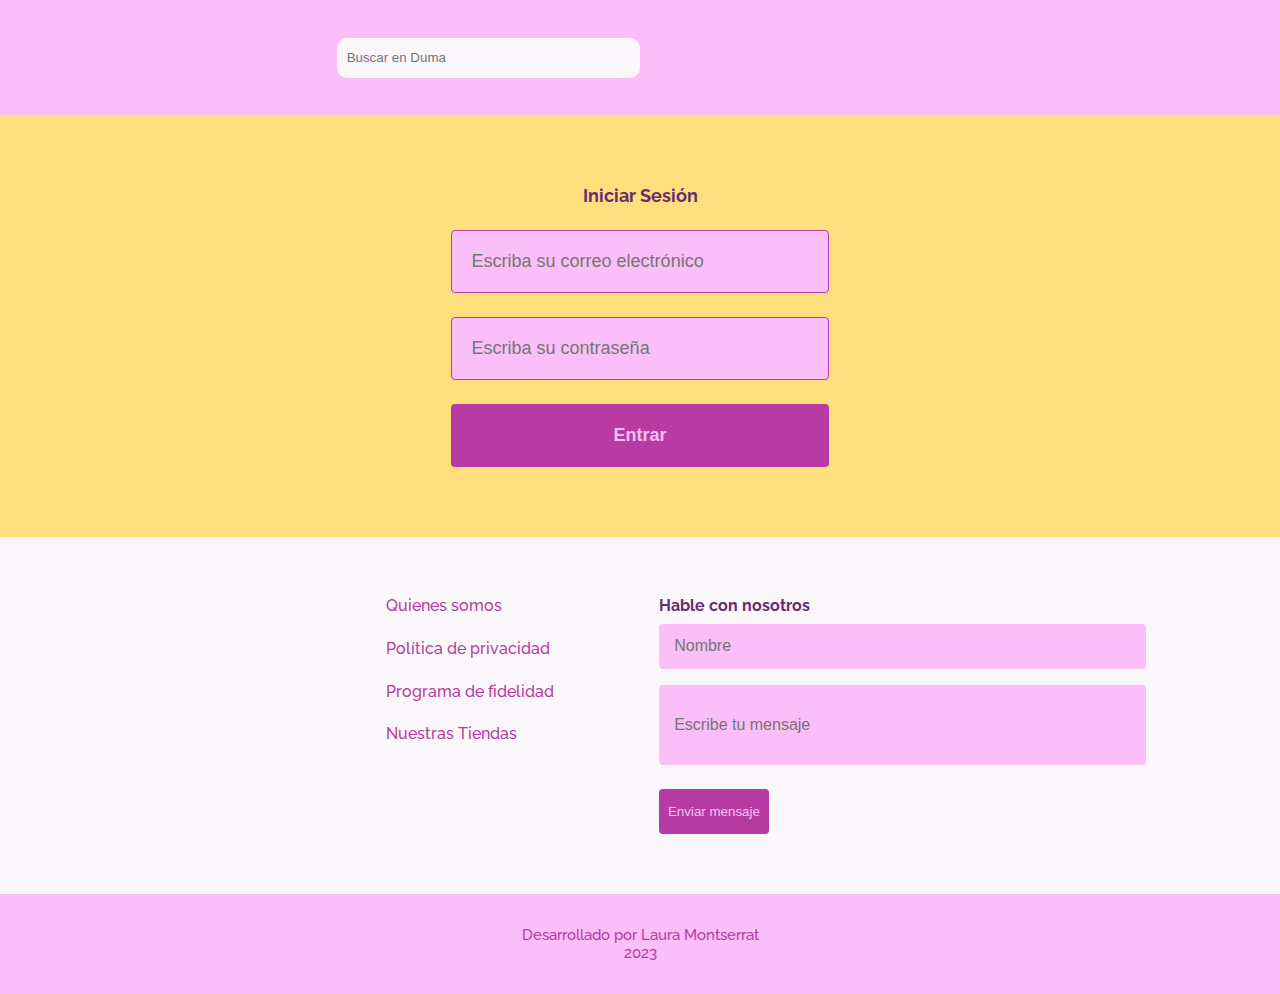
<file: login.html>
<!DOCTYPE html>
<html lang="en">
<head>
    <meta charset="UTF-8">
    <meta http-equiv="X-UA-Compatible" content="IE=edge">
    <meta name="viewport" content="width=device-width, initial-scale=1.0">
    <link
    href="https://fonts.googleapis.com/css2?family=Montserrat:wght@100;200;300;400;500;600;700;800;900&family=Poppins:wght@100;200;300;400;500;600;700;800;900&display=swap"
    rel="stylesheet" />
 

    <title>🎮 Alura Geek</title>
    <link rel="stylesheet" href="css/styel.css">
    <link rel="stylesheet" href="css/header.css">
    <link rel="stylesheet" href="css/contact.css">
    <link rel="stylesheet" href="css/responsive.css">
    <link rel="stylesheet" href="css/login-section.css">
    <link rel="stylesheet" href="css/responsive2.css">
</head>
</head>
<body>
   <div class="container__header">
    <header>
        <div class="leftheader">
            <div class="leftheader__logos">
            </div>
            <div class="leftheader__input">
                <input type="text" placeholder="Buscar en Duma" >
            <button class="btnNav"><i class="fa-solid fa-magnifying-glass"></i></button>
            </div>
        </div>
       
        <button class="btnres"><i class="fa-solid fa-magnifying-glass"></i></button>
    </header>
   </div>
  
<section class="section__login">
    <div class="sesion__container">
        <p class="sesion">Iniciar Sesión</p>
        <input type="text" placeholder="Escriba su correo electrónico" class="input__correo">
        <input type="password" placeholder="Escriba su contraseña" class="input__pass">
        <button class="btn__sesion">Entrar</button>
    </div>
   
</section>
<section class="contact">
    <div class="contact-main">
        <div class="contact__logo">
        </div>
        <div class="contact__more">
            <p>Quienes somos</p>
            <p class="p">Política de privacidad</p>
            <p class="p">Programa de fidelidad</p>
            <p class="p">Nuestras Tiendas</p>
        </div>
        <div class="contact__inputs">
            <p>Hable con nosotros</p>
            <input type="text" placeholder="Nombre" class="inputnombre">
            <input type="text" placeholder="Escribe tu mensaje" class="textarea">
            <button class="btncontact">Enviar mensaje</button>
        </div>
    </div>
</section>
<footer>
    <p>Desarrollado por Laura Montserrat</p>
    <p>2023</p>
</footer>
</body>
</html>
</file>
<file: css/styel.css>
@import url('https://fonts.googleapis.com/css2?family=Raleway:wght@400;500;700&display=swap');
:root {
  --body-color: #fabff9;
  --text-color: #6A2C70;
  --text-color2: #f9f7f9;
  --text-color3: #b83ba3;
  
  --font-montserrat: "Montserrat", sans-serif;
  --font-poppins: "Poppins", sans-serif;
}
*{
  margin: 0;
  padding: 0;
  box-sizing: border-box;
}

body{
  background: var(--body-color);
  min-height: 100vh;
  text-rendering: optimizeSpeed;
  font-family: var(--font-poppins);
  font-size: 16px;
}
input{
  background: var(--body-color);
}
</file>
<file: css/header.css>
.container__header {
  background: var(--body-color);
  
  font-family: var(--font-poppins);

}
.btnres{
  width: 17px;
  height: 17px;
  background: var(--body-color);
  border: none;
  color: var(--text-color);
  cursor: pointer;
  display: none;
  font-size: 18px;
}
.container__header header {
  width: 100%;
  padding: 0px 10.5%;
  margin: auto;
  display: flex;
  align-items: center;
  justify-content: space-between;
  height: 115px;

  
}
.leftheader {
  display: flex;
  width: 50%;
  align-items: center;
  justify-content: space-between;
  gap: 4%;
}
.leftheader__logos {
  display: flex;
  max-width: 40%;
  
  
}
.imgLogo{
  max-width: 23.6%;
}
.leftheader__input {
  width: 60%;
  display: flex;
  height: 40px;
  
}
.leftheader__input input {
  width: 90%;

  border-bottom-left-radius: 10px;
  border-top-left-radius: 10px;
  border: none;
  background: var(--text-color2);
  padding-left: 10px;
  color: var(--text-color);
  height: 100%;
  font-weight: bold;
}

.btnNav {
  width: 10%;
  display: flex;
  align-items: center;
  justify-content: center;
  border-bottom-right-radius: 10px;
  border-top-right-radius: 10px;
  border: none;
  background: var(--text-color2);
  color: gray;
  height: 100%;
  
}
.btnNav:hover {
  cursor: pointer;
  color: var(--text-color3);
}
.titlelogo {
  color: var(--text-color);
  width: 17.3%;
}
.spanAlura {
  color: var(--text-color3);
}

.login {
  backface-visibility: hidden;
  width: 17%;
  border: solid var(--text-color3);
  display: flex;
  align-items: center;
  justify-content: center;
  border-radius: 5px;
  box-sizing: border-box;
  color: var(--text-color3);
  cursor: pointer;
    font-weight: 600;
  font-family: Circular, Helvetica, sans-serif;
  font-size: 1rem;

  letter-spacing: -0.01em;
  line-height: 1.3;
  padding: 1rem 1.25rem;

  text-decoration: none;
  transform: translateZ(0) scale(1);
  transition: transform 0.2s;
  user-select: none;
  --webkit-user-select: none;
  touch-action: manipulation;
  box-shadow: rgba(0, 0, 0, 0.24) 0px 3px 8px;
  font-family: 'Raleway', sans-serif;
}


.login:not(:disabled):hover {
  transform: scale(1.05);
}

.login:not(:disabled):hover:active {
  transform: scale(1.05) translateY(0.125rem);
}



.login:focus:not(:focus-visible) {
  outline: 0 solid transparent;
}
</file>
<file: css/contact.css>
.contact{
    background: var(--text-color2);
    padding: 60px 0;
    font-family: 'Raleway', sans-serif;
}
.contact-main{
    width: 100%;
    padding: 0px 10.5%;
    margin: auto;
    display: flex;
    gap: 10%;
}
.contact__logo{
    width: 160px;
    display: flex;
    gap: 2%;
    align-items: start;
    font-family: var(--font-poppins);
  
}

.contact__logo .imgLogo{
    width:40px;
}
.contact__more{
    width: 18%;
}
.contact__more p{
    color: var(--text-color3);
    font-size: 1rem;
    font-weight: 500;
    line-height: 18.78px;
}
.contact__more p:hover{
    cursor: pointer;
}
.p{
    margin-top: 24px;
}
.contact__inputs{
    width: 51%;
    
}
.contact__inputs p{
    font-size: 1rem;
    font-weight: 700;
    line-height: 18.78px;
    color: var(--text-color);
    margin-bottom: 8px;
}
.inputnombre{
    width: 100%;
    height: 45px;
    padding-left: 15px;
    border-radius: 4px;
    margin-bottom: 16px;
    border:  none;
    font-size: 1rem;
}
.textarea{
    width: 100%;
    height: 80px;
    padding-left: 15px;
    border-radius: 4px;
    margin-bottom: 24px;
    border:  none;
    font-size: 1rem;
}
.btncontact{
    width: 22.5%;
    height: 45px;
    border-radius: 4px;
    border:  none;
    background: var(--text-color3);
    color: var(--body-color);
}

.btncontact:hover{
    cursor: pointer;
    opacity: 90%;
}

footer{
    text-align: center;
    padding: 32px;
    font-family: 'Raleway', sans-serif;
    font-size: 15px;
    font-weight: 500;
    color: var(--text-color3)
}
</file>
<file: css/responsive.css>
@media screen and (max-width:768px){
    
    .container__header header{
        padding: 2%;
        display: flex;
        justify-content: space-between;
    }
    .leftheader__input{
        display: none;
    }
    .btnres{
        display: block;
    }
    .login{
        width: 130px;
        height: 40px;
    }
    .leftheader__logos{
        width: 100px;
    }
    .banner{
        height: 250px;
        margin-bottom: 16px;
    }
    .banner__container{
        padding: 0 2%;
        padding-top: 100px;
    }
    .banner__title{
        font-size: 22px;
        margin-bottom: 8px;
    }
    .banner__description{
        font-size: 14px;
    }
    .banner__btn{
        width: 120px;
        font-size: 14px;
    }
    .main__container{
        padding: 0 2%;
       margin-top: 0;
       margin-bottom: 16px;
    }
    .container{
        display: flex;
        flex-wrap: wrap;
    }
    .container__box{
        flex-basis: calc(48% ); 
        margin-bottom: 16px;
  
    }
    .container__title{
        font-size: 22px;
    }
    .container__todo{
        font-size: 14px;
    }
    .container__nav{
        margin-bottom: 16px;
    }
    .pro{
        font-size: 14px;
    }
    .container__producto{
        font-size: 14px;
    }
    .contact{
        padding: 2%;
        
       
    }
    .contact-main{
        flex-direction: column;
        justify-content: center;
        padding: 16px;
        
        
        
    }
    .contact__logo{
        width: 100%;
       padding: 0;
        margin-bottom: 32px;
      gap:  2px;
     
      display: flex;
      justify-content: center;
    }
    .contact__logo .titlelogo{
        
        width: 110px;
        text-align: end;
    }
    .contact__logo .imgLogo{
        width: 40px;
       
        margin-right: -10px;
       
    }
    .contact__more{
        width: 100%;
        margin: auto;
       text-align: center;
        margin-bottom: 32px;
       
      
    }
    .contact__inputs{
        width: 100%;
    }
    .btncontact{
        width: 133px;
        height: 40px;
    }
    .contact__mid{
        display: flex;
        flex-direction: column;
        text-align: center;
        
        
    }
    
}
</file>
<file: css/login-section.css>
.section__login{
    width: 100%;
    padding: 70px 35.2%;
   background-color: #FFDE7D;
   
    font-family: 'Raleway', sans-serif;
    
}
.sesion__container{
    width: 100%;
    display: flex;
    flex-direction: column;
    align-items: center;
    gap: 24px;
    
    margin: auto;
    
}
.sesion{
    font-size: 1.125rem;
    font-weight: 700;
    color: var(--text-color);
}
.input__correo, .input__pass{
   width: 100%;
    height: 63px;
    border-radius: 4px;
    border: none;
    color: var(--text-color);
    padding-left: 20px;
    background-color: var(--body-color);
    border: solid 1px var(--text-color3);
    font-size: 1.125rem;
}


.btn__sesion{
    width: 100%;
    background: var(--text-color3);
    color: var(--body-color);
    border-radius: 4px;
    border:  none;
    font-size: 1.125rem;
    font-weight: 600;
    height: 63px;
   
}
.btn__sesion:hover{
    cursor: pointer;
    opacity: 90%;
}

input[type="password"]:focus {
    outline: none;
  
  }
  input[type="password"]::placeholder {
    font-weight: lighter;
  }
  input[type="text"]:focus {
    outline: none;
   
  }
  input[type="text"]::placeholder {
    font-weight: lighter;
  }
</file>
<file: css/responsive2.css>
@media screen and (max-width:768px){
    .section__login{
        padding: 60px 4%;
    }
}
</file>
